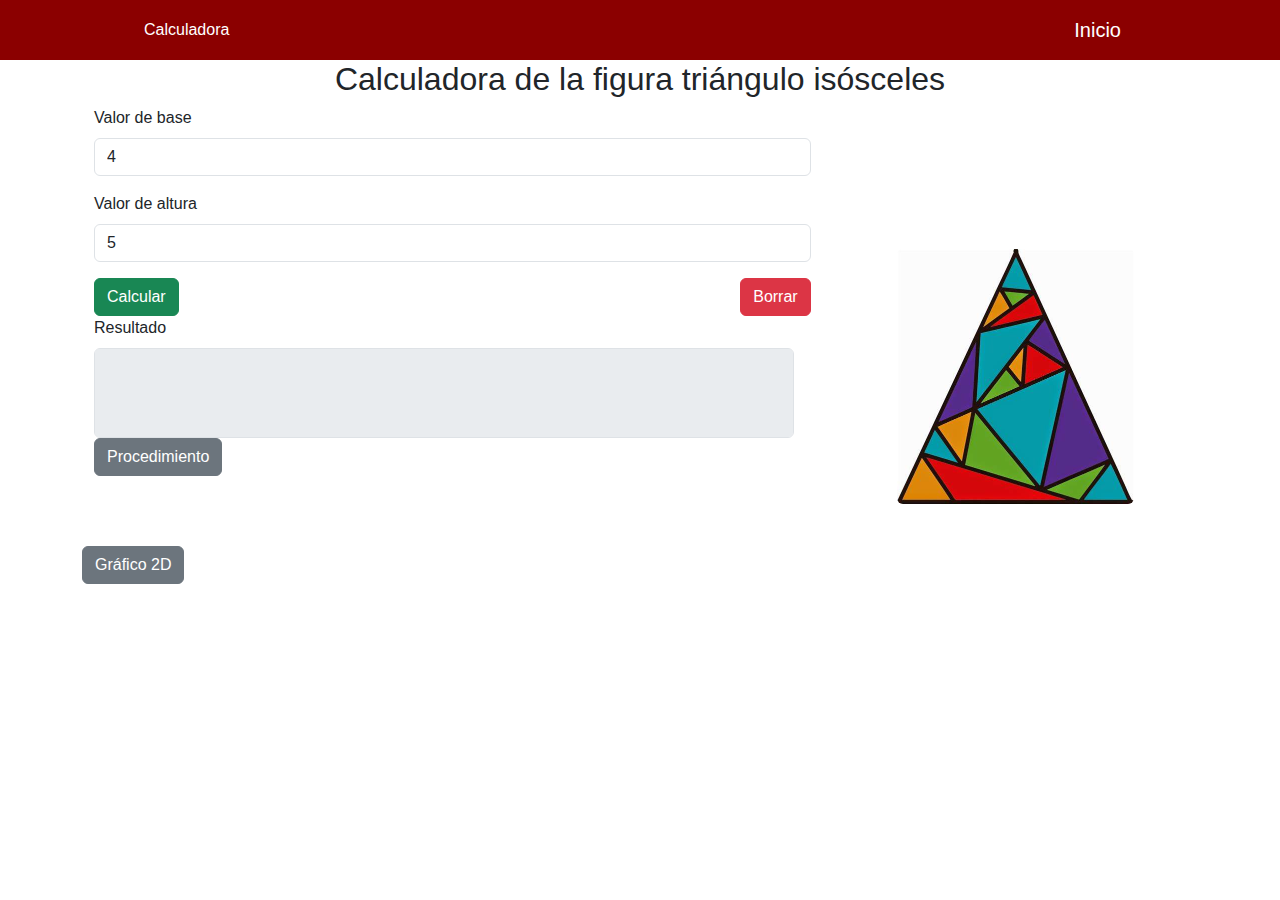
<file: index.html>
<!DOCTYPE html>
<html lang="en">

<head>
    <meta charset="UTF-8">
    <meta name="viewport" content="width=device-width, initial-scale=1.0">
    <script src="https://cdn.jsdelivr.net/npm/bootstrap@5.3.3/dist/js/bootstrap.bundle.min.js"></script>
    <link rel="stylesheet" href="https://cdn.jsdelivr.net/npm/bootstrap@5.3.3/dist/css/bootstrap.min.css">
    <link rel="stylesheet" href="styles/style.css">
    <script src="js/main.js"></script>
    <title>Inicio</title>
</head>

<body>
<header>
        <div class="contenidoheader">
            <div class="logo">
                <p>Calculadora</p>
            </div>
            <nav class="0 ">
                <ul>
                    <li><a href="index.html">Inicio</a></li>

                </ul>
            </nav>
            <button class="boton">
                <svg xmlns="http://www.w3.org/2000/svg" viewBox="0 0 16 16">
                    <path fill-rule="evenodd" d="M2.5 12a.5.5 0 0 1 .5-.5h10a.5.5 0 0 1 0 1H3a.5.5 0 0 1-.5-.5zm0-4a.5.5 0 0 1 .5-.5h10a.5.5 0 0 1 0 1H3a.5.5 0 0 1-.5-.5zm0-4a.5.5 0 0 1 .5-.5h10a.5.5 0 0 1 0 1H3a.5.5 0 0 1-.5-.5z" />
                </svg>
            </button>
        </div>
    </header>
    <div class="container">
        <h2 class="titulo">Calculadora de la figura triángulo isósceles</h2>
        <div class="grid_2_2">
            <div class="sección_izquierda_2_2">
                <div class="container">
                    <form id="pointForm">
                        <div class="mb-3">
                            <label for="xValue" class="form-label">Valor de base</label>
                            <input type="number" id="xValue" name="xValue" step="any" value="4" min="0" required class="form-control" placeholder="Valor 1">
                        </div>
                        <div class="mb-3">
                            <label for="yValue" class="form-label">Valor de altura</label>
                            <input type="number" id="yValue" name="yValue" step="any" value="5" min="0" required class="form-control" placeholder="Valor 2">
                        </div>
                        <div class="botones">
                            <button type="submit" class="btn btn-success">Calcular</button>
                            <button type="submit" class="btn btn-danger" onclick="borrardatos();">Borrar</button>
                        </div>

                        <div class="mb-3">
                            <label for="exampleFormControlTextarea1" class="form-label">Resultado</label>
                            <textarea class="form-control" id="exampleFormControlTextarea1" rows="3" aria-label="Disabled input example" disabled></textarea>
                            <a class="btn btn-secondary" onclick="enviardatospagina ('procedimiento.html', 'x','xValue','y','yValue');">Procedimiento</a>
                        </div>
                    </form>
                </div>
            </div>
            <div class="sección_derecha_2_2">
                <figure class="figure">
                    <img src="img/triángulo.jpeg" class="figure-img img-fluid rounded img" alt="...">
                </figure>
            </div>
            <div class="sección_botones">
                <div>
                    <a class="btn btn-secondary" onclick="enviardatospagina ('figura2d.html', 'x','xValue','y','yValue');">Gráfico 2D</a>
                </div>
            </div>
        </div>
        <script>
            //Para hacer las operaciones de perímetro y área
            document.getElementById("pointForm").addEventListener("submit", function(event) {
                event.preventDefault(); // Evitar que la página recargue

                // Obtener valores del formulario
                const xValue = parseInt(document.getElementById("xValue").value);
                const yValue = parseInt(document.getElementById("yValue").value);
                //Operación perímetro
                const peri = (Math.sqrt(((xValue / 2) ** 2) + (yValue ** 2)) * 2) + xValue;

                const area = (xValue * yValue) / 2;
                document.getElementById("exampleFormControlTextarea1").textContent = 'Perímetro: ' + peri + '\nÁrea: ' + area + '';
            });

            function borrardatos() {
                document.getElementById("xValue").value = '';
                document.getElementById("yValue").value = '';
                document.getElementById("exampleFormControlTextarea1").textContent = '';
            }
        </script>
</body>

</html>
</file>
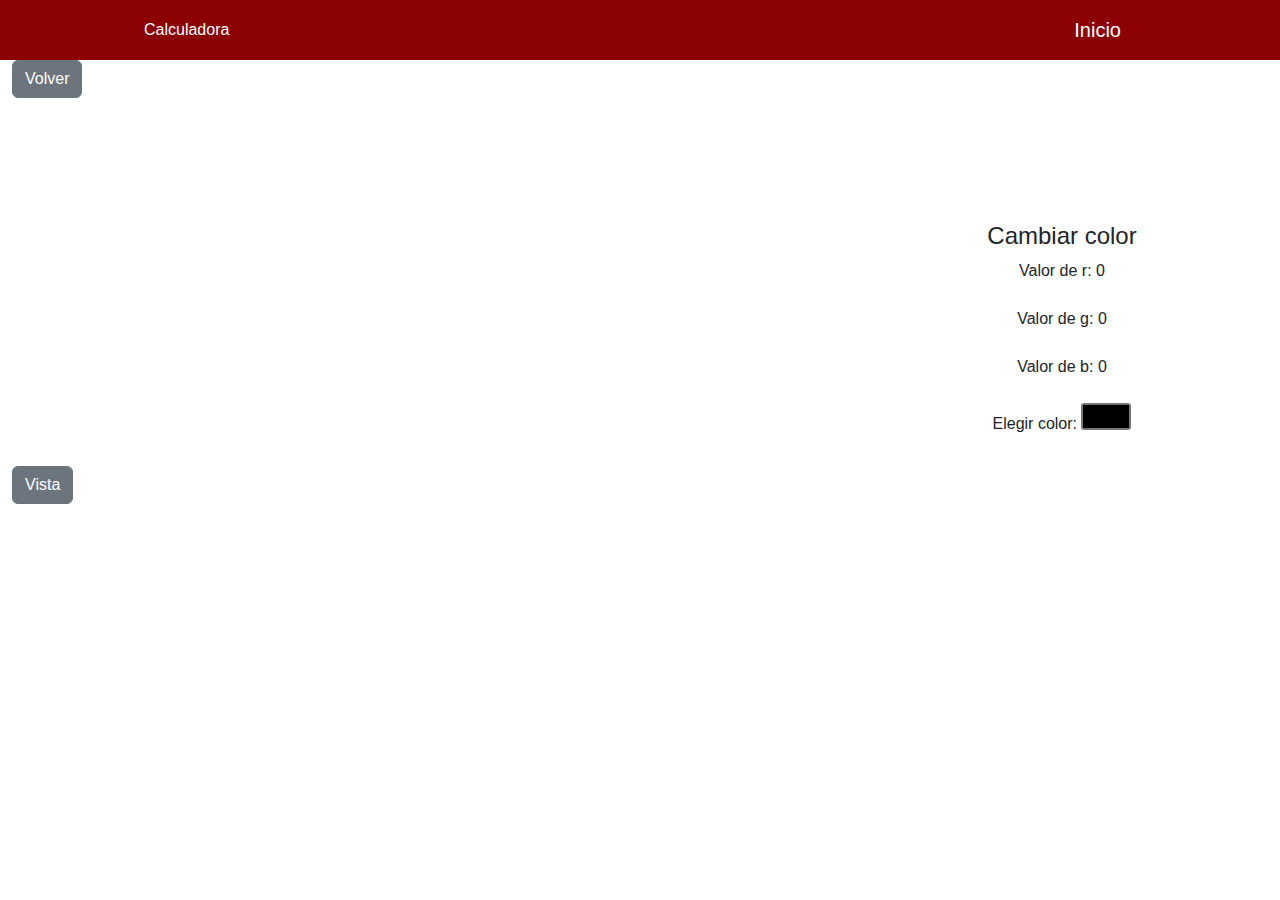
<file: figura2d.html>
<!DOCTYPE html>
<html lang="en">

<head>
    <meta charset="UTF-8">
    <meta name="viewport" content="width=device-width, initial-scale=1.0">
    <script src="https://cdn.geogebra.org/apps/deployggb.js"></script>
    <script src="https://cdn.jsdelivr.net/npm/bootstrap@5.3.3/dist/js/bootstrap.bundle.min.js"></script>
    <link rel="stylesheet" href="https://cdn.jsdelivr.net/npm/bootstrap@5.3.3/dist/css/bootstrap.min.css">
    <link rel="stylesheet" href="styles/style.css">
    <script src="js/main.js"></script>
    <title>Figura 2D</title>
</head>

<body>
<header>
        <div class="contenidoheader">
            <div class="logo">
                <p>Calculadora</p>
            </div>
            <nav class="0 ">
                <ul>
                    <li><a href="index.html">Inicio</a></li>

                </ul>
            </nav>
            <button class="boton">
                <svg xmlns="http://www.w3.org/2000/svg" viewBox="0 0 16 16">
                    <path fill-rule="evenodd" d="M2.5 12a.5.5 0 0 1 .5-.5h10a.5.5 0 0 1 0 1H3a.5.5 0 0 1-.5-.5zm0-4a.5.5 0 0 1 .5-.5h10a.5.5 0 0 1 0 1H3a.5.5 0 0 1-.5-.5zm0-4a.5.5 0 0 1 .5-.5h10a.5.5 0 0 1 0 1H3a.5.5 0 0 1-.5-.5z" />
                </svg>
            </button>
        </div>
    </header>
    <div class="container-fluid">
        <a href="index.html" class="btn btn-secondary">Volver</a>
        <br><br>
        <div class="grid_2_2">
            <div class="sección_izquierda_2_2">
                <div allowfullscreen></div>
                <div id="ggb-element" src="https://www.geogebra.org/classic/cgfykqac?embed" class="grafico" allowfullscreen></div>
                <button type="button" class="btn btn-secondary" onclick="cambiarVistaGrafica();">Vista</button>
            </div>
            <div class="sección_derecha_2_2">
                <div class="container-fluid">
                    <h4>Cambiar color</h4>
                    <div class="mb-3">
                        <label for="rValue" class="form-label">Valor de r:</label>
                        <span id="MostrarValuer">0</span>
                    </div>
                    <div class="mb-3">
                        <label for="gValue" class="form-label">Valor de g:</label>
                        <span id="MostrarValueg">0</span>
                    </div>
                    <div class="mb-3">
                        <label for="bValue" class="form-label">Valor de b:</label>
                        <span id="MostrarValueb">0</span>
                    </div>
                    <div class="mb-3">
                        <label for="ValueColor">Elegir color:</label>
                        <input type="color" name="ValueColor" id="ValueColor" oninput="ActualizarValor()">
                    </div>
                </div>
            </div>
        </div>
    </div>
    <script type="text/javascript">
        // Inicializar GeoGebra Applet
        var ggbApp = new GGBApplet({
            "material_id": "cgfykqac",
            "appName": "classic",
            "showToolbar": false,
            "showMenuBar": false,
            "width": 870,
            "height": 300,
            "enableShiftDragZoom": true,
            "appletOnLoad": ggbOnInit
        }, true);
        ggbApp.inject('ggb-element');


        function cambiarVistaGrafica() {
            ggbApplet.setCoordSystem(-20, 20, -10, 10); // Cambia a vista gráfica estándar
        }
        //Diferentes opciones de perspectiva
        function cambiarVistaGrafCasos(caso) {
            switch (caso) {
                case '20':
                    //x y y >20
                    ggbApplet.setCoordSystem(-40, 40, -30, 30);
                    console.log("1");
                    break;
                case '30':
                    //x y y >40
                    ggbApplet.setCoordSystem(-50, 50, -40, 40);
                    console.log("2");
                    break;
                case '40':
                    //x y y >40
                    ggbApplet.setCoordSystem(-60, 60, -50, 50);
                    console.log("3");
                    break;
                case '50':
                    //x y y >50
                    ggbApplet.setCoordSystem(-70, 70, -60, 60);
                    console.log("4");
                    break;
                case '100':
                    //x y y >100
                    ggbApplet.setCoordSystem(-120, 120, -110, 110);
                    console.log("5");
                    break;
                case '150':
                    //x y y >150
                    ggbApplet.setCoordSystem(-170, 170, -160, 160);
                    console.log("6");
                    break;
                case '200':
                    //x y y >200
                    ggbApplet.setCoordSystem(-220, 220, -210, 210);
                    console.log("7");
                    break;
            }
        }

        //document.getElementById("pointForm").addEventListener("submit", function(event) {
        //Cambiar tamaño y perspectiva
        function ggbOnInit() {
            let urlParams = new URLSearchParams(window.location.search);
            let xValue = parseInt(urlParams.get('x'));
            let yValue = parseInt(urlParams.get('y'));

            // Cambiar las coordenadas del punto en GeoGebra
            ggbApplet.setValue('X', xValue);
            ggbApplet.setValue('Y', yValue);

            //Para modificar el zoom según el valor ingresado
            if (xValue > 20 && xValue < 30) {
                cambiarVistaGrafCasos('20');
            } else if (xValue > 29 && xValue < 40) {
                cambiarVistaGrafCasos('30');
            }else if (xValue > 39 && xValue < 50) {
                cambiarVistaGrafCasos('40');
            }else if (xValue > 49 && xValue < 60) {
                cambiarVistaGrafCasos('50');
            }else if (xValue > 59 && xValue < 100) {
                cambiarVistaGrafCasos('100');
            }else if (xValue > 99 && xValue < 150) {
                cambiarVistaGrafCasos('150');
            }else if (xValue > 149 && xValue < 200) {
                cambiarVistaGrafCasos('200');
            }
            ActualizarValor();
        }

        //Mostrar el valor de un range y envíar el valor a geogebra para cambiar color
        function ActualizarValor() {
            var valuecolor = document.getElementById("ValueColor").value;
            // Convertir a decimal
            let valor = valuecolor.slice(1, 3);
            let decimalValuer = parseInt(valor, 16);
            // Convertir a decimal
            let valog = valuecolor.slice(3, 5);
            let decimalValueg = parseInt(valog, 16);
            // Convertir a decimal
            let valob = valuecolor.slice(5, 7);
            let decimalValueb = parseInt(valob, 16);
            document.getElementById("MostrarValuer").textContent = decimalValuer;
            document.getElementById("MostrarValueg").textContent = decimalValueg;
            document.getElementById("MostrarValueb").textContent = decimalValueb;
            console.log(valuecolor);

            ggbApplet.setColor('t1', decimalValuer, decimalValueg, decimalValueb); // Cambia el color a rojo (RGB)
        }
    </script>
</body>

</html>
</file>
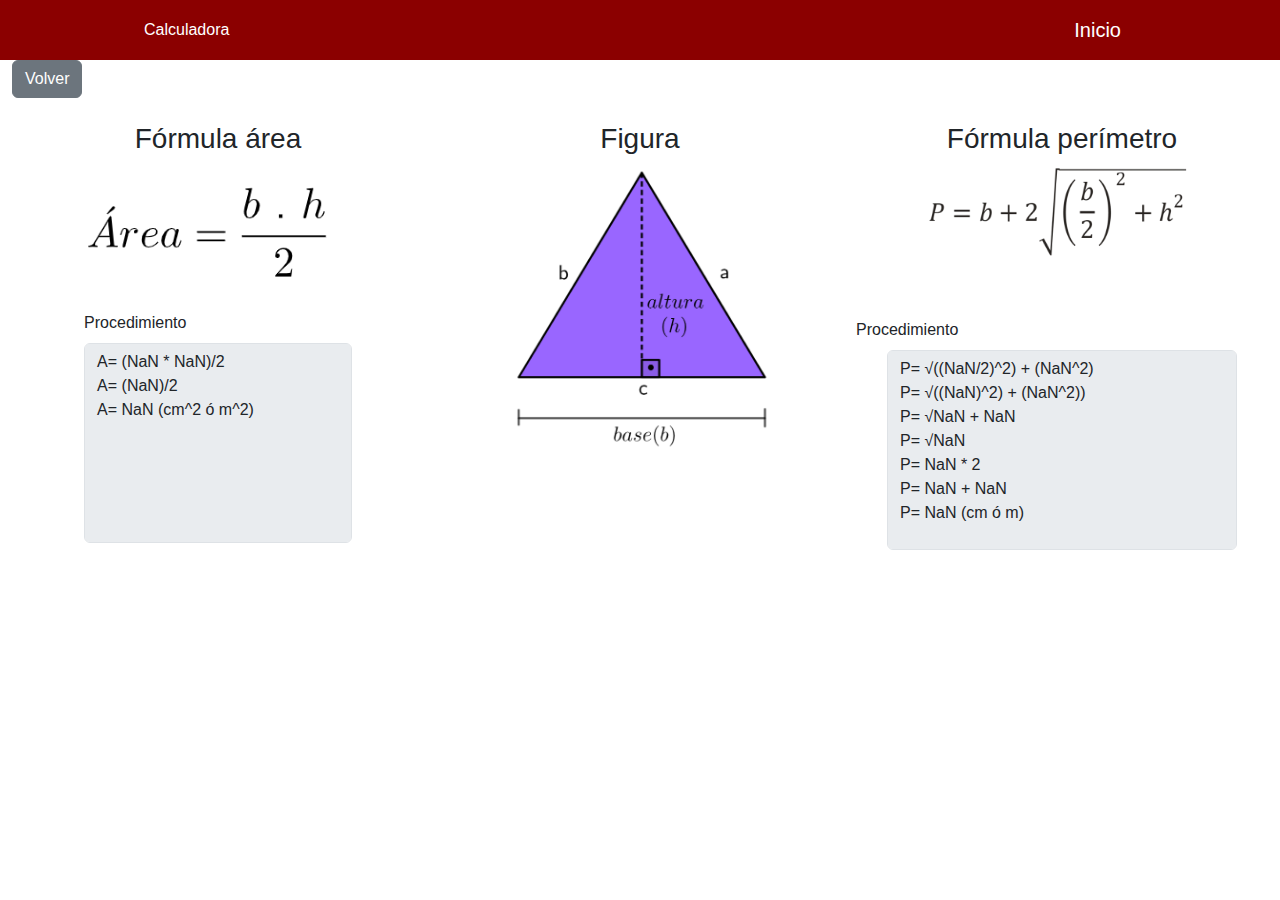
<file: procedimiento.html>
<!DOCTYPE html>
<html lang="en">

<head>
    <meta charset="UTF-8">
    <meta name="viewport" content="width=device-width, initial-scale=1.0">
    <script src="https://cdn.jsdelivr.net/npm/bootstrap@5.3.3/dist/js/bootstrap.bundle.min.js"></script>
    <link rel="stylesheet" href="https://cdn.jsdelivr.net/npm/bootstrap@5.3.3/dist/css/bootstrap.min.css">
    <link rel="stylesheet" href="styles/style.css">
    <script src="js/main.js"></script>
    <title>Procedimiento</title>
</head>

<body>
<header>
        <div class="contenidoheader">
            <div class="logo">
                <p>Calculadora</p>
            </div>
            <nav class="0 ">
                <ul>
                    <li><a href="index.html">Inicio</a></li>

                </ul>
            </nav>
            <button class="boton">
                <svg xmlns="http://www.w3.org/2000/svg" viewBox="0 0 16 16">
                    <path fill-rule="evenodd" d="M2.5 12a.5.5 0 0 1 .5-.5h10a.5.5 0 0 1 0 1H3a.5.5 0 0 1-.5-.5zm0-4a.5.5 0 0 1 .5-.5h10a.5.5 0 0 1 0 1H3a.5.5 0 0 1-.5-.5zm0-4a.5.5 0 0 1 .5-.5h10a.5.5 0 0 1 0 1H3a.5.5 0 0 1-.5-.5z" />
                </svg>
            </button>
        </div>
    </header>
    <div class="container-fluid">
        <a href="index.html" class="btn btn-secondary">Volver</a>
        <br><br>
        <div class="grid_3_2">
            <div class="sección_izquierda_3_2">
                <h3>Fórmula área</h3>
                <figure class="figure">
                    <img src="img/Form_Área.png" class="figure-img img-fluid rounded img" alt="...">
                </figure>
                <label for="Procedimiento_A" class="form-label">Procedimiento</label>
                <textarea class="form-control" id="Procedimiento_A" rows="3" aria-label="Disabled input example" disabled></textarea>
            </div>
            <div class="sección_central_3_2">
                <h3>Figura</h3>
                <figure class="figure">
                    <img src="img/figura.png" class="figure-img img-fluid rounded img" alt="...">
                </figure>
            </div>
            <div class="sección_derecha_3_2">
                <h3>Fórmula perímetro</h3>
                <figure class="figure">
                    <img src="img/Form_Perímetro.png" class="figure-img img-fluid rounded img" alt="...">
                </figure>
                <label for="Procedimiento_P" class="form-label">Procedimiento</label>
                <textarea class="form-control" id="Procedimiento_P" rows="2" aria-label="Disabled input example" disabled></textarea>
            </div>
        </div>
    </div>
    <script>
        let urlParams = new URLSearchParams(window.location.search);
        let xValue = parseInt(urlParams.get('x'));
        let yValue = parseInt(urlParams.get('y'));
        //Área
        document.getElementById("Procedimiento_A").textContent = 'A= (' + xValue + ' * ' + yValue + ')/2 \nA= (' + xValue * yValue + ')/2 \nA= ' + (xValue * yValue) / 2 + ' (cm^2 ó m^2)';
        //Períemtro
        document.getElementById("Procedimiento_P").textContent = 'P= √((' + xValue + '/2)^2) + (' + yValue + '^2) \n'+
        'P= √((' + xValue/2 + ')^2) + (' + yValue + '^2)) \n'+
        'P= √' + (xValue/2)**2 + ' + ' + yValue**2 + ' \n'+
        'P= √' + (((xValue/2)**2) + (yValue**2)) +' \n'+
        'P= ' + Math.sqrt(((xValue / 2) ** 2) + (yValue ** 2)) +' * 2 \n'+
        'P= ' + (Math.sqrt(((xValue / 2) ** 2) + (yValue ** 2)) * 2) +' + '+xValue+' \n'+
        'P= ' + ((Math.sqrt(((xValue / 2) ** 2) + (yValue ** 2)) * 2)+ xValue) +' (cm ó m)';
    </script>
</body>

</html>
</file>
<file: styles/style.css>
:root {
  --principal: #8b0000;
  --secundario: #991212;
  --correcto: #096b13;
  --sombra: 2px 2px 10px rgba(0, 0, 0, 0.4);
  --bg-color: white;
  --text-color: white;
  --border: gray;
  --boton: #030f26;
  --focusboton: 0 0 6px 0 dodgerBlue;
}

* {
  box-sizing: border-box;
  font-family: Arial, Helvetica, sans-serif;
  text-decoration: none;
  padding: 0;
  margin: 0;
}

header {
  background: var(--principal);
}

.contenidoheader {
  display: flex;
  justify-content: space-between;
  padding: 16px;
  max-width: 1024px;
  height: 60px;
  margin: auto;
}

ul {
  list-style: none;
  padding: 0;
  margin: 0;
  display: flex;
  flex-direction: column;
}

ul li {
  margin: 0px 15px;
  width: max-content;
}

ul li a {
  color: var(--text-color);
  font-size: 20px;
  text-decoration: none;
}

p {
  margin: 0;
  width: max-content;
  color: var(--text-color);
}

.logo {
  display: flex;
  align-items: center;
  margin-right: 8px;
}

.logo img {
  width: 8%;
}

.active {
  transform: translateX(0);
  background: var(--principal);
}

.boton {
  background: none;
  border: none;
}

.boton svg {
  width: 30px;
  height: 30px;
  fill: var(--bg-color);
  cursor: pointer;
  background: var(--secundario);
  border-radius: 6px;
}

.titulo {
  text-align: center;
}

.grid_2_2 {
  display: grid;
  grid-template-columns: repeat(3, 1fr);
  grid-gap: 10px;
  grid-auto-rows: minmax(100px, auto);
}

.grid_3_2{
  display: grid;
  grid-template-columns: repeat(3, 1fr);
  grid-gap: 10px;
  grid-auto-rows: minmax(100px, auto);
}

.figure{
  height: 30%;
}

/*grid_2_2*/

.sección_izquierda_2_2 {
  grid-column: 1/3;
  grid-row: 1/5;
}

.sección_derecha_2_2 {
  width: 100%;
  height: 100%;
  grid-column: 3/4;
  grid-row: 1/5;
  display: flex;
  justify-content: center;
  align-items: center;
  text-align: center;
}

.sección_derecha_2_2 .figure .img {
  width: 65%;
}

/*grid_3_2*/
.grid_3_2 h3{
text-align: center;
}
.sección_izquierda_3_2 {
  width: 100%;
  height: 100%;
  grid-column: 1/2;
  grid-row: 1/5;
  display: block;
  margin: auto;
}

.sección_central_3_2{
  width: 100%;
  height: 100%;
  grid-column: 2/3;
  grid-row: 1/5;
  display: block;
  margin: auto;
}

.sección_derecha_3_2 {
  width: 100%;
  height: 100%;
  grid-column: 3/4;
  grid-row: 1/5;
  display: block;
  margin: auto;
}

.sección_izquierda_3_2,.sección_central_3_2,.sección_derecha_3_2 .figure .img {
  width: 65%;
  display: block;
  margin: auto;
}

.sección_botones {
  grid-column: 1/4;
  grid-row: 5;
}

.grafico {
  width: 100%;
  height: 80%;
}

.entrada {
  display: block;
}

.borde {
  border: 5px double dodgerblue;
}

.central {
  display: block;
  margin: auto;
}

.botones{
  display: flex;
  justify-content: space-between;
  align-items: center;
  width: 100%;
  height: 100%;
}
#exampleFormControlTextarea1 {
  width: 100%;
  max-width: 700px; /* Ancho máximo */
  height: 90px;
  max-height: 90px; /* Altura máxima */
  resize: none; /* Deshabilitar el redimensionamiento */
}

#Procedimiento_A, #Procedimiento_P{
  width: 100%;
  max-width: 350px; /* Ancho máximo */
  height: 200px;
  margin: auto;
  max-height: 200px; /* Altura máxima */
  resize: none; /* Deshabilitar el redimensionamiento */
}
/*Pantalla grande*/
@media (min-width: 768px) {
  .boton {
    display: none;
  }
  nav {
    background: var(--principal);
    display: flex;
    align-items: center;
    position: inherit; /*Como limpiarlo y traerlo como estaba*/
    z-index: 999;
  }
  ul {
    flex-direction: row;
  }
}
/*Pantalla celular*/
@media (max-width: 767px) {
  nav {
    transform: translateX(-100%);
    transition: transform 300ms;
    position: fixed;
    display: flex;
    align-items: center;
    top: 0;
    left: 0;
    height: 100%;
    z-index: 999;
  }
  ul li {
    width: 100%;
    margin: 0;
    text-align: center;
  }
  .grid_2_2 {
    display: grid;
    grid-template-rows: repeat(3, 1fr);
    grid-gap: 10px;
    grid-auto-columns: minmax(50px, auto);
  }

  .grid_3_2{
    display: grid;
    grid-template-rows: repeat(3, 1fr);
    grid-gap: 10px;
    grid-auto-columns: minmax(50px, auto);
  }
  /*grid_2_1*/
  .sección_izquierda_2_2 {
    grid-column: 1 / -1;
    grid-row: 1/2;
  }

  .sección_derecha_2_2 {
    grid-column: 1 / -1;
    grid-row: 2/3;
    display: flex;
    justify-content: center;
    align-items: center;
    text-align: center;
  }

  .sección_derecha_2_2 .figure .img {
    width: 50%;
  }

  .sección_botones {
    grid-column: 1 / -1;
    grid-row: 3/4;
  }

  /*grid_3_2*/

    .sección_izquierda_3_2 {
      grid-column: 1 / -1;
      grid-row: 1/2;
      display: block;
      margin: auto;
    }
  
    .sección_central_3_2 {
      grid-column: 1 / -1;
      grid-row: 2/3;
      display: block;
      margin: auto;
    }

    .sección_derecha_3_2 {
      grid-column: 1 / -1;
      grid-row: 3/4;
      display: block;
      margin: auto;
      text-align: center;
      justify-content: center;
      align-items: center;
    }
  
    .sección_derecha_3_2 .figure .img {
      width: 50%;
    }
}
</file>
